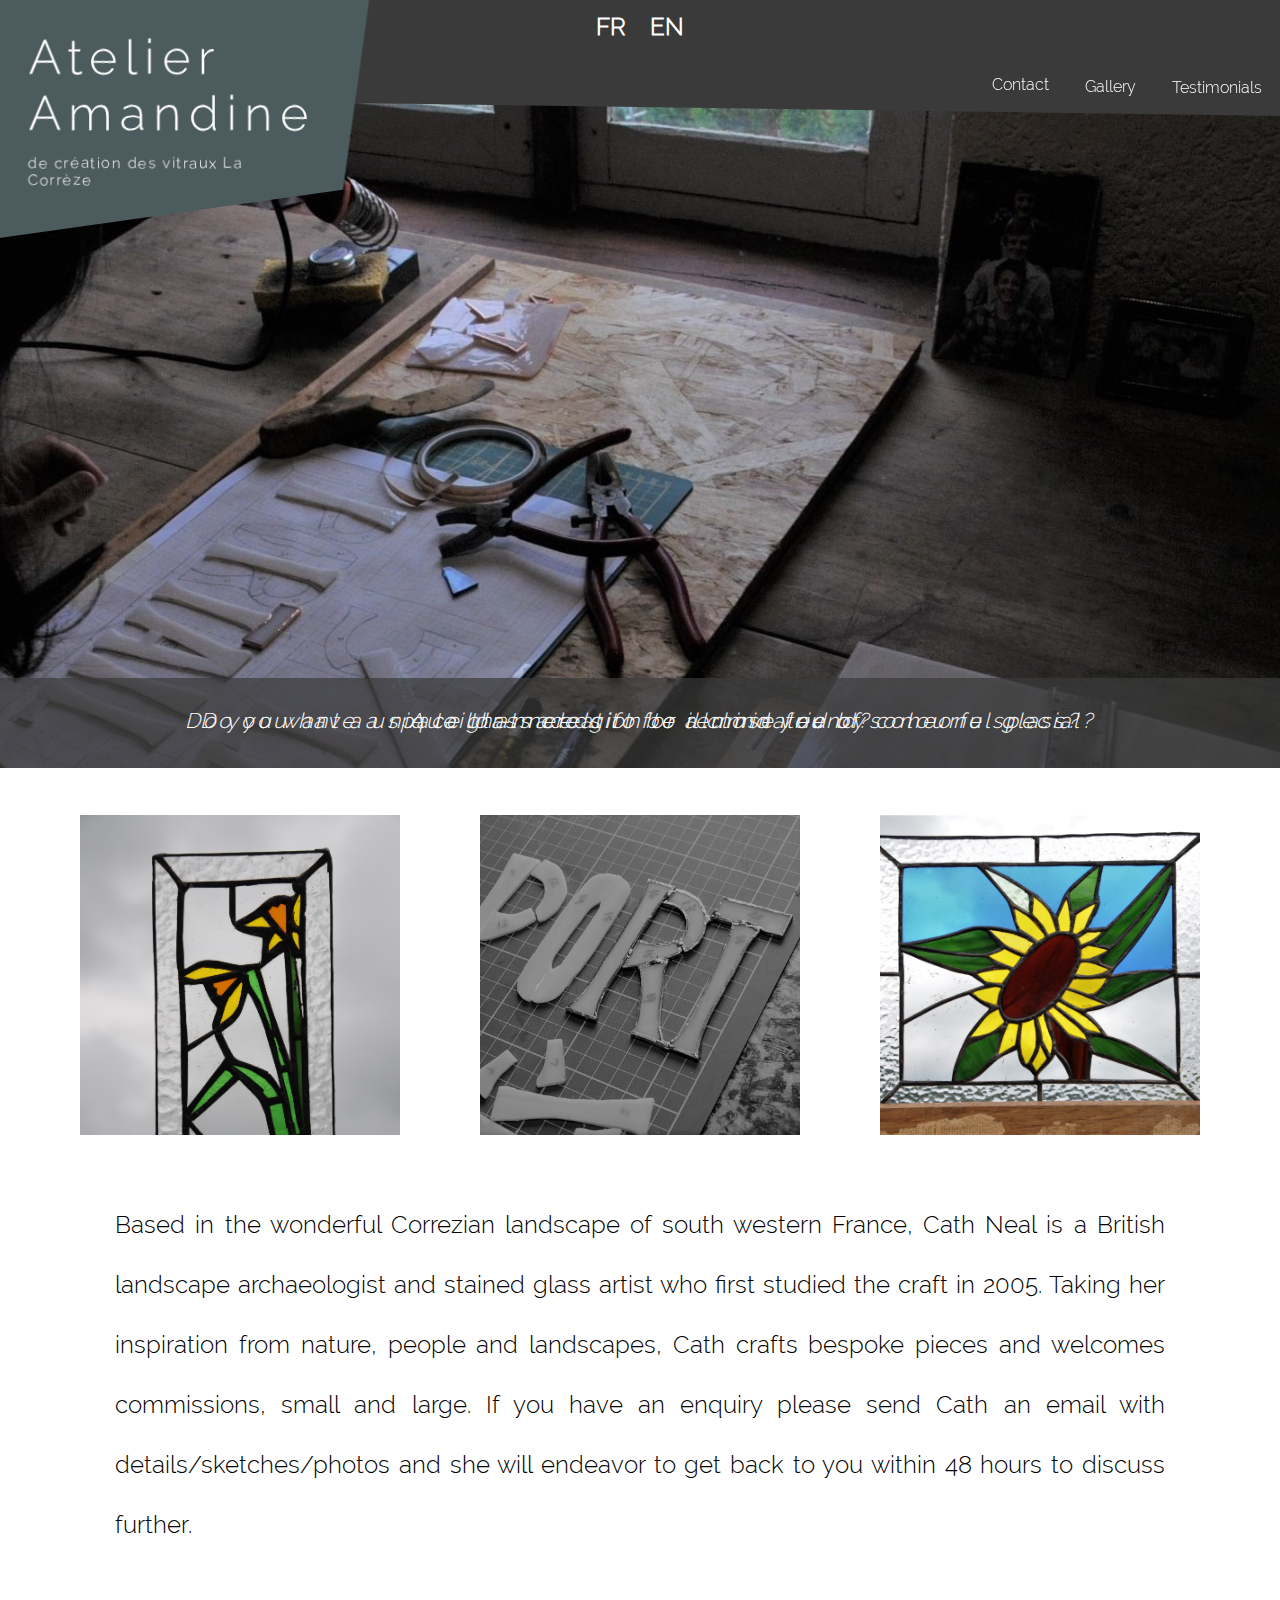
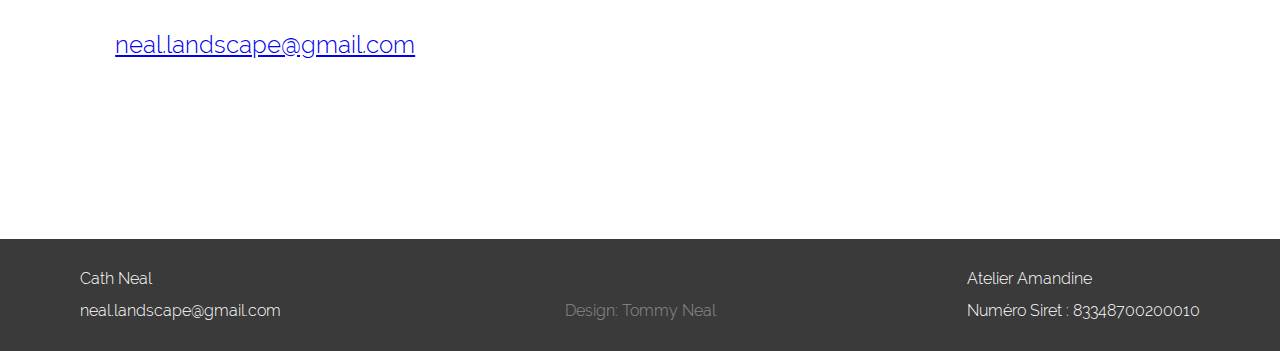
<file: index.html>
<!DOCTYPE html>
<html lang="en">
<head>
  <meta charset="UTF-8">
  <meta name="viewport" content="width=device-width, initial-scale=1.0">
  <title>Atelier Amandine</title>
  <link rel="stylesheet" type="text/css" href="styles.css">
</head>

<body>

  <!-- Language Toggle Links -->
  <div id="langTogContainer">
    <a class="langToggle" href="index-fr.html"> FR </a>
    <a class="langToggle" href="index.html"> EN </a>
  </div>

  <!-- Heading -->
  <div id="companyNameContainer" class="notranslate">
    <h1 id="companyName">Atelier <br> Amandine</h1>
    <h2 id="tagline">de cr&eacute;ation des vitraux La Corr&egrave;ze</h2>   
  </div>

  <!-- Navigation Bar -->
  <div id="navBarStartPos"></div>
  <div id="container">
    <ul>
      <li class="dropdown"> <a href="">&#9776;</a> </li>
      <li class="dropdownItems"> <a href="testimonials-en.html">Testimonials</a></li>
      <li class="dropdownItems"> <a href="gallery-en.html">Gallery</a></li>
      <li class="dropdownItems">  <a href="contact-en.html">Contact</a></li>
      <li class="dropdownItems mobLang"> <a href="index.html"> EN </a> </li>
      <li class="dropdownItems mobLang"> <a href="index-fr.html"> FR </a> </li>
    </ul>
  </div>

  <!-- Background -->
  <div id="main_background">
    <div id="quContainer">
      <p class="quText" id="q1">Do you have a space that needs to be illuminated by colourful glass?</p>
      <p class="quText" id="q2">A tailor-made gift for a close friend?</p>
      <p class="quText" id="q3">Do you want a unique glass creation to remind you of someone special?</p>
    </div>
  </div>

  <!-- Info -->
  <div id="wrapper">
    <div id="flexContainer">
      <div class="imgContainer" id ="flowers">
        <img src="images/flowers1.jpg" alt="Stained glass flowers" class="images">
      </div>
      <div class="imgContainer"  id="workBench">
        <img src="images/workbench1.jpg" alt="Work Bench" class="images">
      </div>
      <div class="imgContainer" id="sunflower">
        <img src="images/sunflower1.jpg" alt="Stained glass sunflower" class="images">
      </div>
    </div>
    <div id="textContainer">
      <p id="para"> Based in the wonderful Correzian landscape of south western France, Cath Neal is a British landscape archaeologist and stained glass artist who first studied the craft in 2005. Taking her inspiration from nature, people and landscapes, Cath crafts bespoke pieces and
      welcomes commissions, small and large. If you have an enquiry please send Cath an email with details/sketches/photos and she will 
      endeavor to get back to you within 48 hours to discuss further. <br><br>
      <a href="mailto:neal.landscape@gmail.com">neal.landscape@gmail.com</a></p>
    </div>
  </div>

  <!--- Footer -->
  <div id="footer">
    <p id="info"> Cath Neal<br>neal.landscape@gmail.com</p>
    <p id="NS"> Atelier Amandine<br>Numéro Siret :  83348700200010</p>
    <p id="design"> Design: Tommy Neal</p>
  </div>
  
  <!-- Scripts -->
  <script src="navBarApp.js"></script>

</body>
</html>
</file>
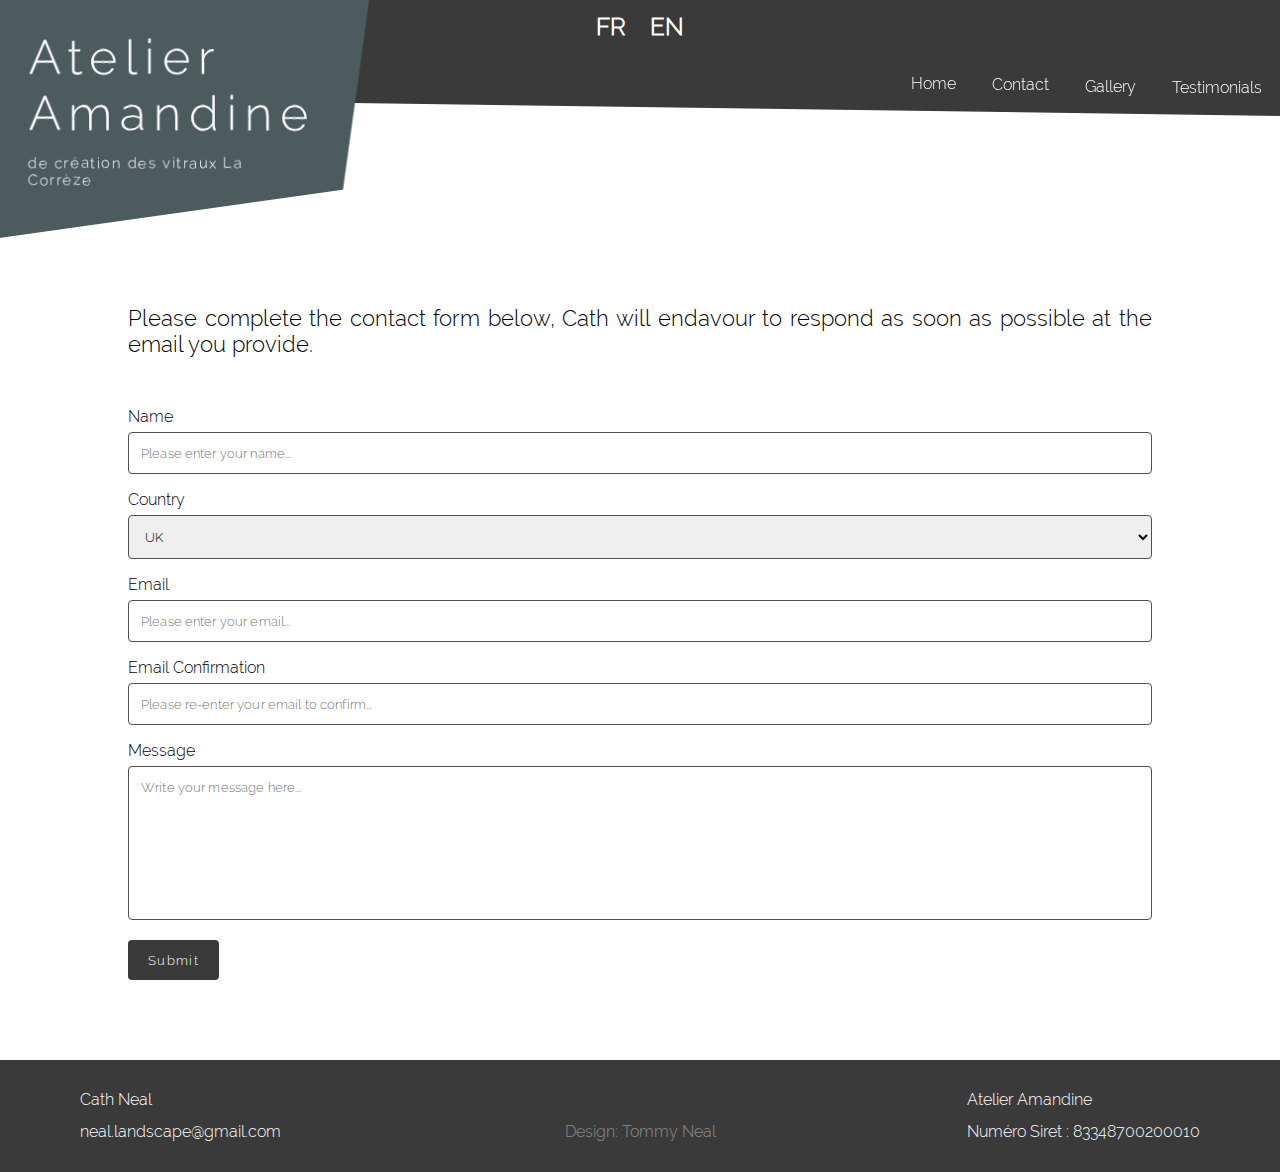
<file: contact-en.html>
<!DOCTYPE html>
<html lang="en">
<head>
  <meta charset="UTF-8">
  <meta name="viewport" content="width=device-width, initial-scale=1.0">
  <title>Atelier Amandine - Contact</title>
  <link rel="stylesheet" type="text/css" href="styles.css">
</head>
<body>

  <!-- Language Toggle Links -->
  <div id="langTogContainer">
    <a class="langToggle" href="contact-fr.html"> FR </a>
    <a class="langToggle" href="contact-en.html"> EN </a>
  </div>

  <!-- Heading -->
  <div id="companyNameContainer" class="notranslate">
    <h1 id="companyName">Atelier <br> Amandine</h1>
    <h2 id="tagline">de cr&eacute;ation des vitraux La Corr&egrave;ze</h2>   
  </div>

  <!-- Navigation Bar -->
  <div id="navBarStartPos"></div>
  <div id="container">
    <ul>
      <li class="dropdown"> <a href="">&#9776;</a> </li>
      <li class="dropdownItems"> <a href="testimonials-en.html">Testimonials</a></li>
      <li class="dropdownItems"> <a href="gallery-en.html">Gallery</a></li>
      <li class="dropdownItems">  <a href="contact-en.html">Contact</a></li>
      <li class="dropdownItems"> <a href="index.html">Home</a></li>
      <li class="dropdownItems mobLang"> <a href="contact-en.html"> EN </a> </li>
      <li class="dropdownItems mobLang"> <a href="contact-fr.html"> FR </a> </li>
    </ul>
  </div>

  <!-- Contact Form -->
  <div id="formContainer">
    <div id="contactContainer">
      <p>Please complete the contact form below, Cath will endavour to respond as soon as possible at the email you provide.</p>
    </div>
    <form>
      <label for="name">Name</label>
      <input type="text" id="name" name="fullname" placeholder="Please enter your name..." required>

      <label for="country">Country</label>
      <select id="country" name="country">
        <option value="UK">UK</option>
        <option value="France">France</option>
      </select>

      <label for="email">Email</label>
      <input type="email" id="email" name="email" placeholder="Please enter your email..." required>

      <label for="emailConfirm">Email Confirmation</label>
      <input type="email" id="emailConfirm" name="emailConf" placeholder="Please re-enter your email to confirm..." required>
      <div id="alertBox">
        <p id="alert">Emails do not match</p>
      </div>

      <label for="message">Message</label>
      <textarea name="message" rows="8" placeholder="Write your message here..." required></textarea>

      <input type="submit" value="Submit">
    </form>
  </div>

  <!--- Footer -->
  <div id="footer">
    <p id="info"> Cath Neal<br>neal.landscape@gmail.com</p>
    <p id="NS"> Atelier Amandine<br>Numéro Siret :  83348700200010</p>
    <p id="design"> Design: Tommy Neal</p>
  </div> 
  
  
  <!-- Scripts -->
  <script src="navBarApp.js"></script>
  <script src="app.js"></script>
  
</body>
</html>
</file>
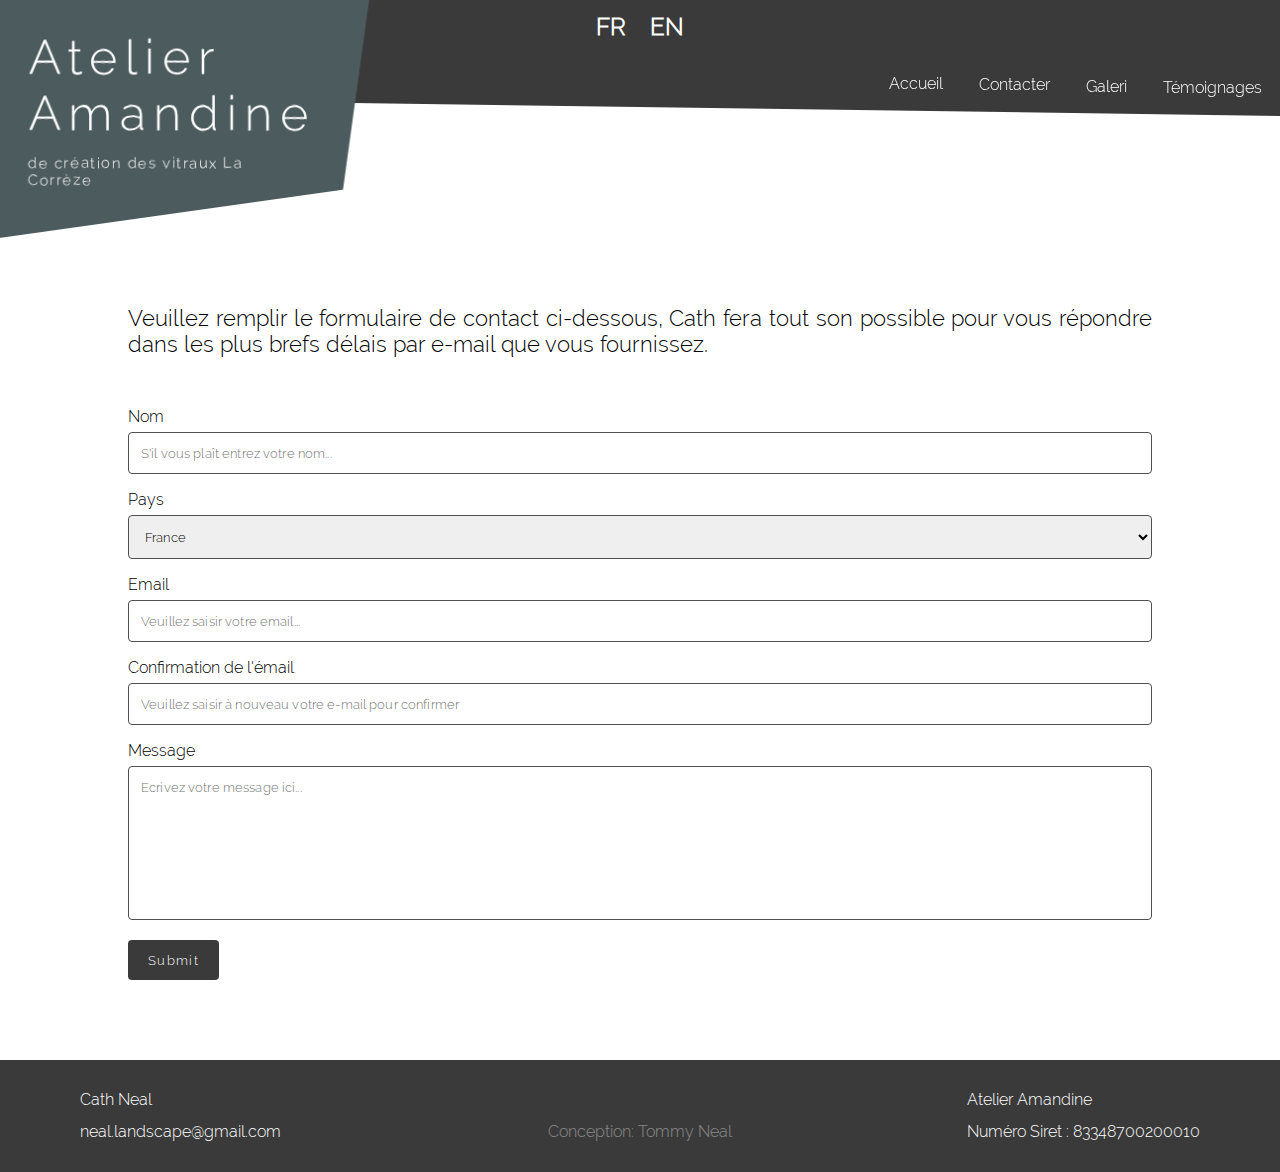
<file: contact-fr.html>
<!DOCTYPE html>
<html lang="en">
<head>
  <meta charset="UTF-8">
  <meta name="viewport" content="width=device-width, initial-scale=1.0">
  <title>Atelier Amandine - Contact</title>
  <link rel="stylesheet" type="text/css" href="styles.css">    
</head>
<body>

  <!-- Language Toggle Links -->
  <div id="langTogContainer">
    <a class="langToggle" href="contact-fr.html"> FR </a>
    <a class="langToggle" href="contact-en.html"> EN </a>
  </div>

  <!-- Heading -->
  <div id="companyNameContainer" class="notranslate">
    <h1 id="companyName">Atelier <br> Amandine</h1>
    <h2 id="tagline">de cr&eacute;ation des vitraux La Corr&egrave;ze</h2>   
  </div>

  <!-- Navigation Bar -->
  <div id="navBarStartPos"></div>
  <div id="container">
    <ul>
      <li class="dropdown"> <a href="">&#9776;</a> </li>
      <li class="dropdownItems"> <a href="testimonials-fr.html">Témoignages</a></li>
      <li class="dropdownItems"> <a href="gallery-fr.html">Galeri</a></li>
      <li class="dropdownItems">  <a href="contact-fr.html">Contacter</a></li>
      <li class="dropdownItems"> <a href="index-fr.html">Accueil</a></li>
      <li class="dropdownItems mobLang"> <a href="contact-en.html"> EN </a> </li>
      <li class="dropdownItems mobLang"> <a href="contact-fr.html"> FR </a> </li>
    </ul>
  </div>

  <!-- Contact Form -->
  <div id="formContainer">
    <div id="contactContainer">
      <p>Veuillez remplir le formulaire de contact ci-dessous, Cath fera tout son possible pour vous répondre dans les plus brefs délais par e-mail que vous fournissez.</p>
    </div>
    <form class="form">
      <label for="name">Nom</label>
      <input type="text" id="name" name="fullname" placeholder="S'il vous plaît entrez votre nom..." required>

      <label for="country">Pays</label>
      <select id="country" name="country">
        <option value="France">France</option>
        <option value="Royaume-Uni">Royaume-Uni</option>
      </select>

      <label for="email">Email</label>
      <input type="email" id="email" name="email" placeholder="Veuillez saisir votre email..." required>

      <label for="emailConfirm">Confirmation de l'émail</label>
      <input type="email" id="emailConfirm" name="emailConf" placeholder="Veuillez saisir à nouveau votre e-mail pour confirmer" required>
      <div id="alertBox">
        <p id="alert">Les e-mails ne correspondent pas</p>
      </div>

      <label for="message">Message</label>
      <textarea name="message" rows="8" placeholder="Ecrivez votre message ici..." required></textarea>

      <input type="submit" value="Submit">
    </form>
  </div>

  <!--- Footer -->
  <div id="footer">
    <p id="info"> Cath Neal<br>neal.landscape@gmail.com</p>
    <p id="NS"> Atelier Amandine<br>Numéro Siret :  83348700200010</p>
    <p id="design"> Conception: Tommy Neal</p>
  </div> 

  <!-- Scripts -->
  <script src="navBarApp.js></script>
  <script src="app.js"></script>
  
</body>
</html>
</file>
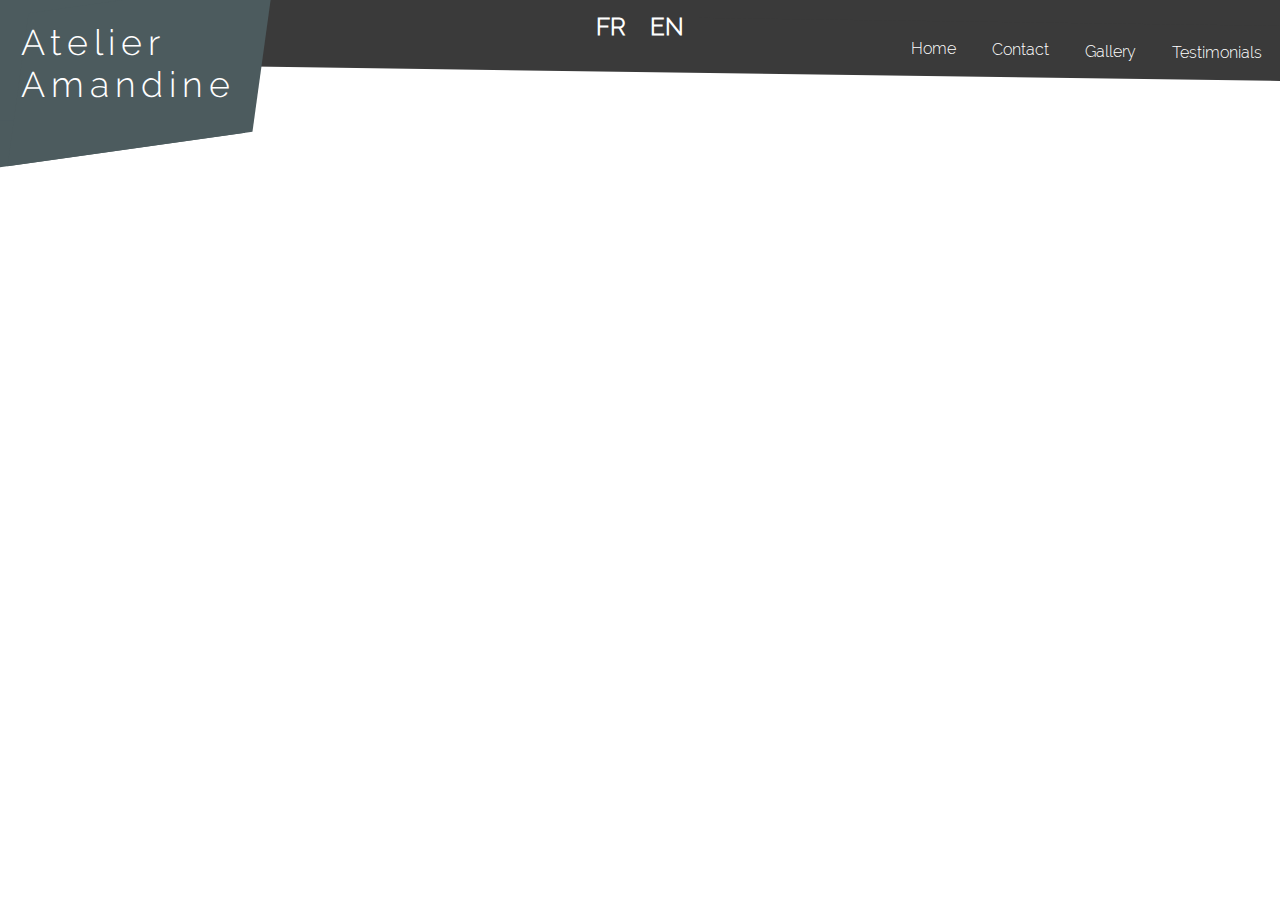
<file: gallery-en.html>
<!DOCTYPE html>
<html lang="en">
<head>
  <meta charset="UTF-8">
  <meta name="viewport" content="width=device-width, initial-scale=1.0">
  <title>Atelier Amandine - Gallery</title>
  <link rel="stylesheet" type="text/css" href="styles.css">
</head>
<body>

  <!-- Language Toggle Links -->
  <div id="langTogContainer">
    <a class="langToggle" href="gallery-fr.html"> FR </a>
    <a class="langToggle" href="gallery-en.html"> EN </a>
  </div>

  <!-- Heading -->
  <div id="companyNameContainer" class="notranslate">
    <h1 id="companyName">Atelier <br> Amandine</h1>
    <h2 id="tagline">de cr&eacute;ation des vitraux La Corr&egrave;ze</h2>   
  </div>

  <!-- Navigation Bar -->
  <div id="navBarStartPos"></div>
  <div id="container">
    <ul>
      <li class="dropdown"> <a href="">&#9776;</a> </li>
      <li class="dropdownItems"> <a href="testimonials-en.html">Testimonials</a></li>
      <li class="dropdownItems"> <a href="gallery-en.html">Gallery</a></li>
      <li class="dropdownItems">  <a href="contact-en.html">Contact</a></li>
      <li class="dropdownItems"> <a href="index.html">Home</a></li>
      <li class="dropdownItems mobLang"> <a href="gallery-en.html"> EN </a> </li>
      <li class="dropdownItems mobLang"> <a href="gallery-fr.html"> FR </a> </li>
    </ul>
  </div>
  
  <!-- Gallery -->
  <div id="galleryContainer">
    <!-- Full-width images with number and caption text -->
    <div class="slides fade">
      <div class="contentContainer">
        <img src="images/flowers1.jpg" class="galleryImg">
        <div class="text">
          <div class="prompt"> Hover here for more info </div>
          <p class="caption"> This is a caption. This is a caption. A caption this is. This is a caption. This is a caption.</p>
        </div>
      </div>
    </div>
  
    <div class="slides fade">
      <div class="contentContainer">
        <img src="images/sunflower1.jpg" class="galleryImg">
        <div class="text"> 
          <div class="prompt"> Hover here for more info </div>
          <p class="caption"> This is a caption. This is a caption. A caption this is. This is a caption. This is a caption.</p>
        </div>
      </div>
    </div>
  
    <div class="slides fade">
      <div class="contentContainer">
        <img src="images/workbench1.jpg" class="galleryImg">
        <div class="text">
          <div class="prompt"> Hover here for more info </div>
          <p class="caption"> This is a caption. This is a caption. A caption this is. This is a caption. This is a caption.</p>
        </div>
      </div>
    </div>
  
    <!-- Next and previous buttons -->
    <a id="prev">&#10094;</a>
    <a id="next">&#10095;</a>
  </div>

  <!--- Footer -->
  <div id="footer">
    <p id="info"> Cath Neal<br>neal.landscape@gmail.com</p>
    <p id="NS"> Atelier Amandine<br>Numéro Siret :  83348700200010</p>
    <p id="design"> Design: Tommy Neal</p>
  </div> 

  <!-- Scripts -->
  <script src="navBarApp.js"></script>
  <script src="app2.js"></script>
  
</body>
</html>
</file>
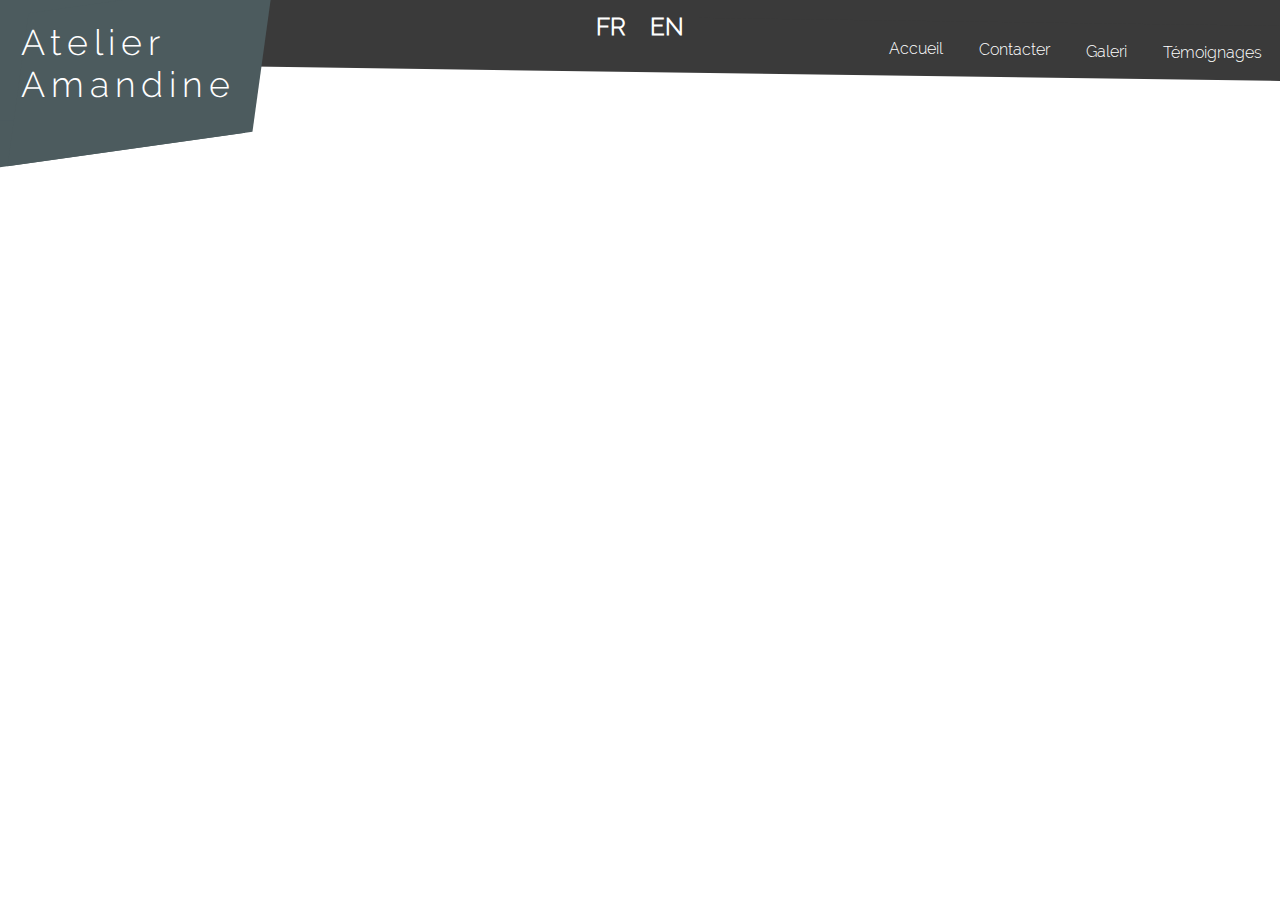
<file: gallery-fr.html>
<!DOCTYPE html>
<html lang="en">
<head>
  <meta charset="UTF-8">
  <meta name="viewport" content="width=device-width, initial-scale=1.0">
  <title>Atelier Amandine - Gallery</title>
  <link rel="stylesheet" type="text/css" href="styles.css">
</head>
<body>

  <!-- Language Toggle Links -->
  <div id="langTogContainer">
    <a class="langToggle" href="gallery-fr.html"> FR </a>
    <a class="langToggle" href="gallery-en.html"> EN </a>
  </div>

  <!-- Heading -->
  <div id="companyNameContainer" class="notranslate">
    <h1 id="companyName">Atelier <br> Amandine</h1>
    <h2 id="tagline">de cr&eacute;ation des vitraux La Corr&egrave;ze</h2>   
  </div>

  <!-- Navigation Bar -->
  <div id="navBarStartPos"></div>
  <div id="container">
    <ul>
      <li class="dropdown"> <a href="">&#9776;</a> </li>
      <li class="dropdownItems"> <a href="testimonials-fr.html">Témoignages</a></li>
      <li class="dropdownItems"> <a href="gallery-fr.html">Galeri</a></li>
      <li class="dropdownItems">  <a href="contact-fr.html">Contacter</a></li>
      <li class="dropdownItems"> <a href="index-fr.html">Accueil</a></li>
      <li class="dropdownItems mobLang"> <a href="gallery-en.html"> EN </a> </li>
      <li class="dropdownItems mobLang"> <a href="gallery-fr.html"> FR </a> </li>
    </ul>
  </div>

  <!-- Gallery -->
  <div id="galleryContainer">
    <!-- Full-width images with number and caption text -->
    <div class="slides fade">
      <div class="contentContainer">
        <img src="images/flowers1.jpg" class="galleryImg">
        <div class="text">
          <div class="prompt"> Hover here for more info </div>
          <p class="caption"> This is a caption. This is a caption. A caption this is. This is a caption. This is a caption.</p>
        </div>
      </div>
    </div>
  
    <div class="slides fade">
      <div class="contentContainer">
        <img src="images/sunflower1.jpg" class="galleryImg">
        <div class="text"> 
          <div class="prompt"> Hover here for more info </div>
          <p class="caption"> This is a caption. This is a caption. A caption this is. This is a caption. This is a caption.</p>
        </div>
      </div>
    </div>
  
    <div class="slides fade">
      <div class="contentContainer">
        <img src="images/workbench1.jpg" class="galleryImg">
        <div class="text">
          <div class="prompt"> Hover here for more info </div>
          <p class="caption"> This is a caption. This is a caption. A caption this is. This is a caption. This is a caption.</p>
        </div>
      </div>
    </div>
  
    <!-- Next and previous buttons -->
    <a id="prev">&#10094;</a>
    <a id="next">&#10095;</a>
  </div>

  <!--- Footer -->
  <div id="footer">
    <p id="info"> Cath Neal<br>neal.landscape@gmail.com</p>
    <p id="NS"> Atelier Amandine<br>Numéro Siret :  83348700200010</p>
    <p id="design"> Conception: Tommy Neal</p>
  </div> 
  
  <!-- Scripts -->
  <script src="navBarApp.js"></script>
  <script src="app2.js"></script>
  
</body>
</html>
</file>
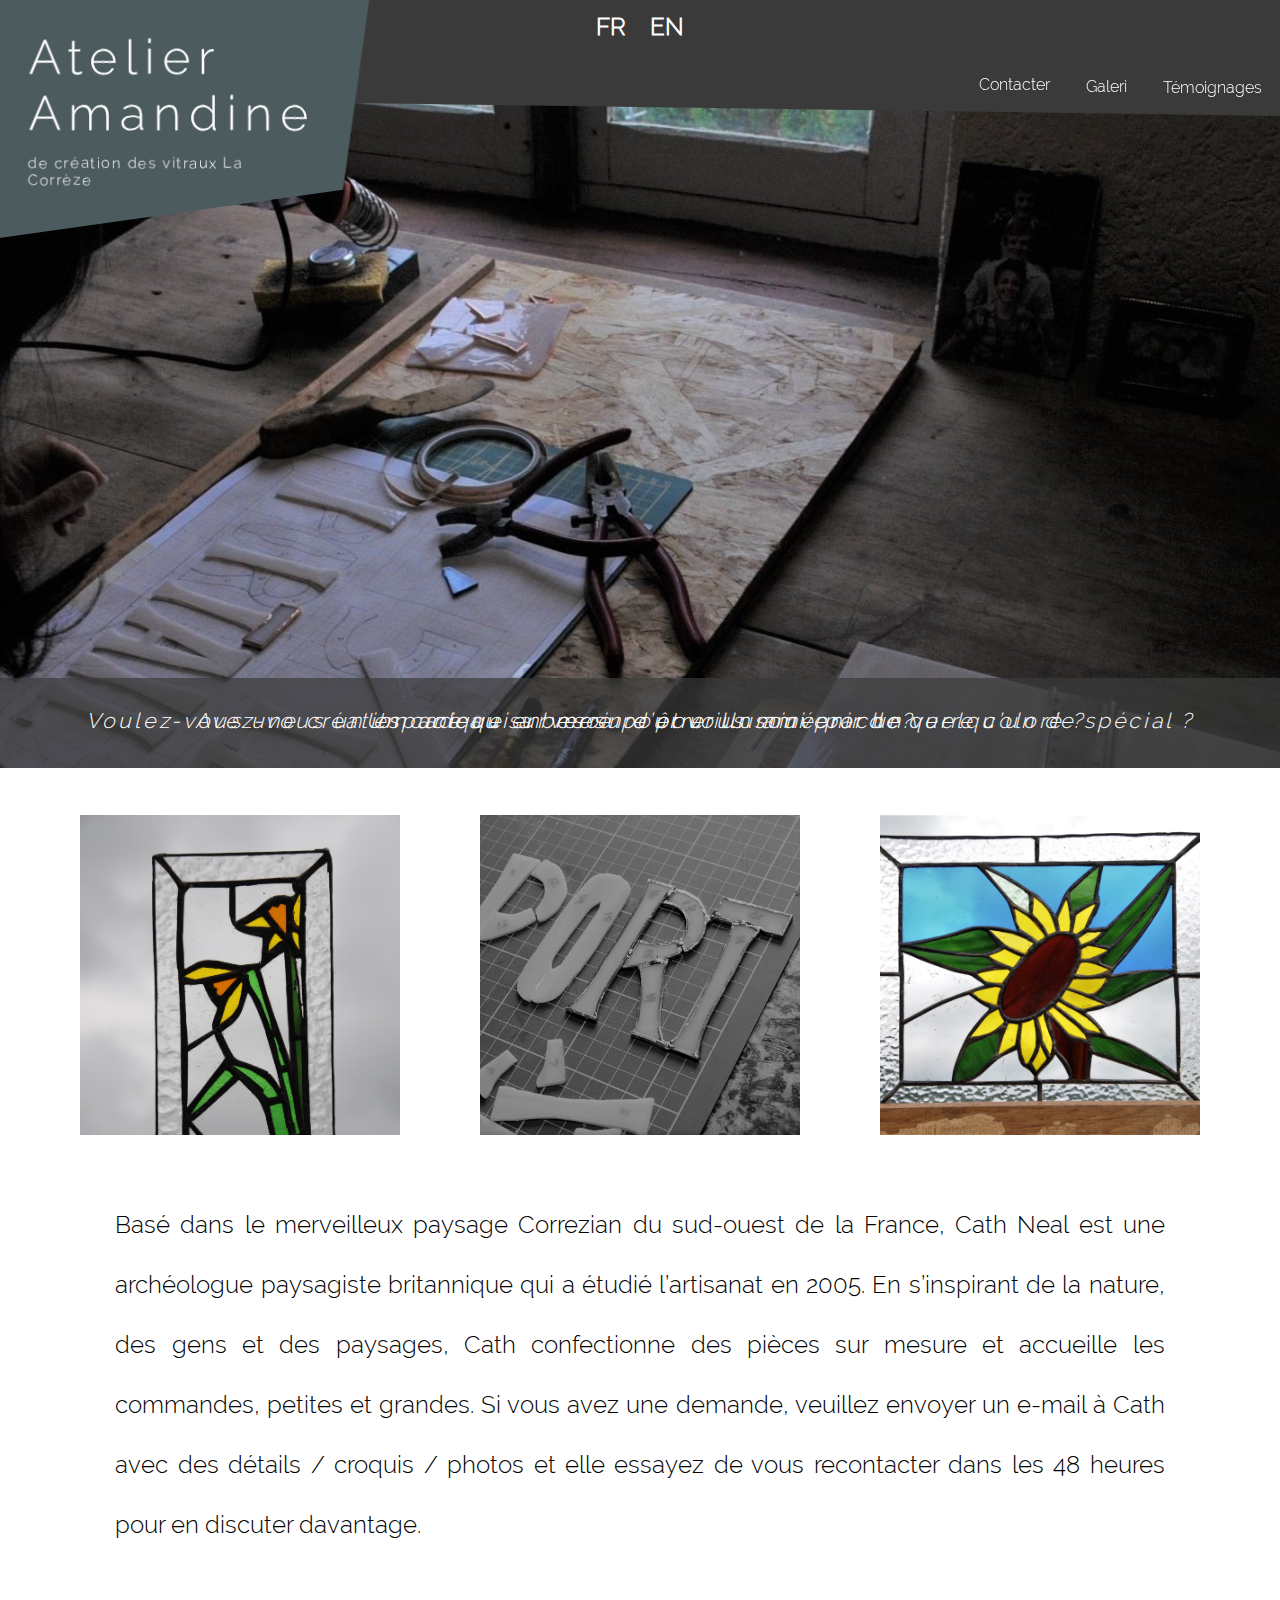
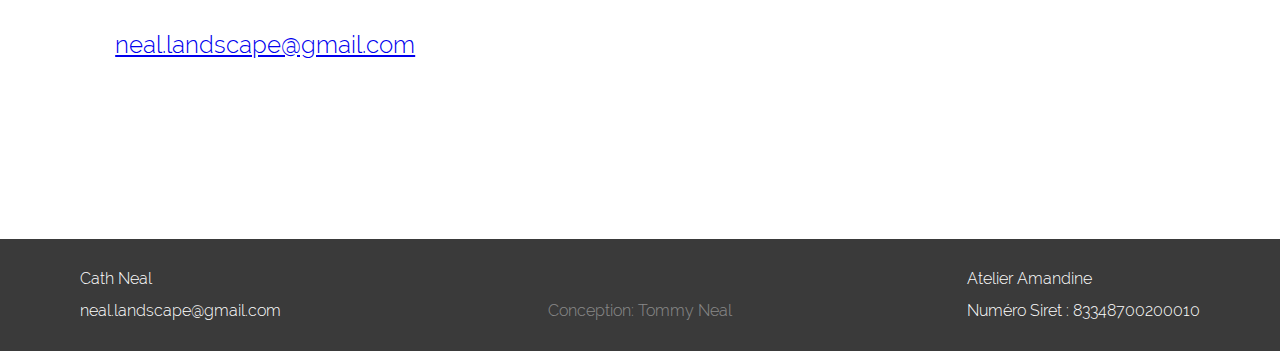
<file: index-fr.html>
<!DOCTYPE html>
<html>
<head>
  <meta charset="UTF-8">
  <meta name="viewport" content="width=device-width, initial-scale=1.0">
  <title>Atelier Amandine</title>
  <link rel="stylesheet" type="text/css" href="styles.css">
</head>

<body>

  <!-- Language Toggle Links -->
  <div id="langTogContainer">
    <a class="langToggle" href="index-fr.html"> FR </a>
    <a class="langToggle" href="index.html"> EN </a>
  </div>

  <!-- Heading -->
  <div id="companyNameContainer" class="notranslate">
    <h1 id="companyName">Atelier <br> Amandine</h1>
    <h2 id="tagline">de cr&eacute;ation des vitraux La Corr&egrave;ze</h2>
  </div>

  <!-- Navigation Bar -->
  <div id="navBarStartPos"></div>
  <div id="container">
    <ul>
      <li class="dropdown"> <a href="">&#9776;</a> </li>
      <li class="dropdownItems"> <a href="testimonials-fr.html">Témoignages</a></li>
      <li class="dropdownItems"> <a href="gallery-fr.html">Galeri</a></li>
      <li class="dropdownItems">  <a href="contact-fr.html">Contacter</a></li>
      <li class="dropdownItems mobLang"> <a href="index.html"> EN </a> </li>
      <li class="dropdownItems mobLang"> <a href="index-fr.html"> FR </a> </li>
    </ul>
  </div>

  <!-- Background -->
  <div id="main_background">
    <div id="quContainer">
      <p class="quText" id="q1">Avez-vous un espace qui a besoin d’être illuminé par un verre coloré ?</p>
      <p class="quText" id="q2">Un cadeau sur mesure pour un ami proche?</p>
      <p class="quText" id="q3">Voulez-vous une création unique en verre pour vous souvenir de quelqu’un de spécial ?</p>
    </div>
  </div>

  <!-- Info -->
  <div id="wrapper">
    <div id="flexContainer">
      <div class="imgContainer" id="flowers">
        <img src="images/flowers1.jpg" alt="Stained glass flowers" class="images">
      </div>
      <div class="imgContainer" id="workBench">
        <img src="images/workbench1.jpg" alt="Work Bench" class="images">
      </div>
      <div class="imgContainer" id="sunflower">
        <img src="images/sunflower1.jpg" alt="Stained glass sunflower" class="images">
      </div>
    </div>
    <div id="textContainer">
      <p id="para"> Basé dans le merveilleux paysage Correzian du sud-ouest de la France, Cath Neal est
      une archéologue paysagiste britannique qui a étudié l’artisanat en 2005.
      En s’inspirant de la nature, des gens et des paysages, Cath confectionne des pièces sur 
      mesure et accueille les commandes, petites et grandes. Si vous avez une demande, veuillez envoyer un 
      e-mail à Cath avec des détails / croquis / photos et elle essayez de vous recontacter dans les 48 heures 
      pour en discuter davantage.<br><br>
      <a href="mailto:sneal.landscape@gmail.com">neal.landscape@gmail.com</a></p>
    </div>
  </div>
  
  <!--- Footer -->
  <div id="footer">
    <p id="info"> Cath Neal<br>neal.landscape@gmail.com</p>
    <p id="NS"> Atelier Amandine<br>Numéro Siret :  83348700200010</p>
    <p id="design"> Conception: Tommy Neal</p>
  </div> 
  
  <!-- Scripts -->
  <script src="navBarApp.js"></script>

</body>
</html>
</file>
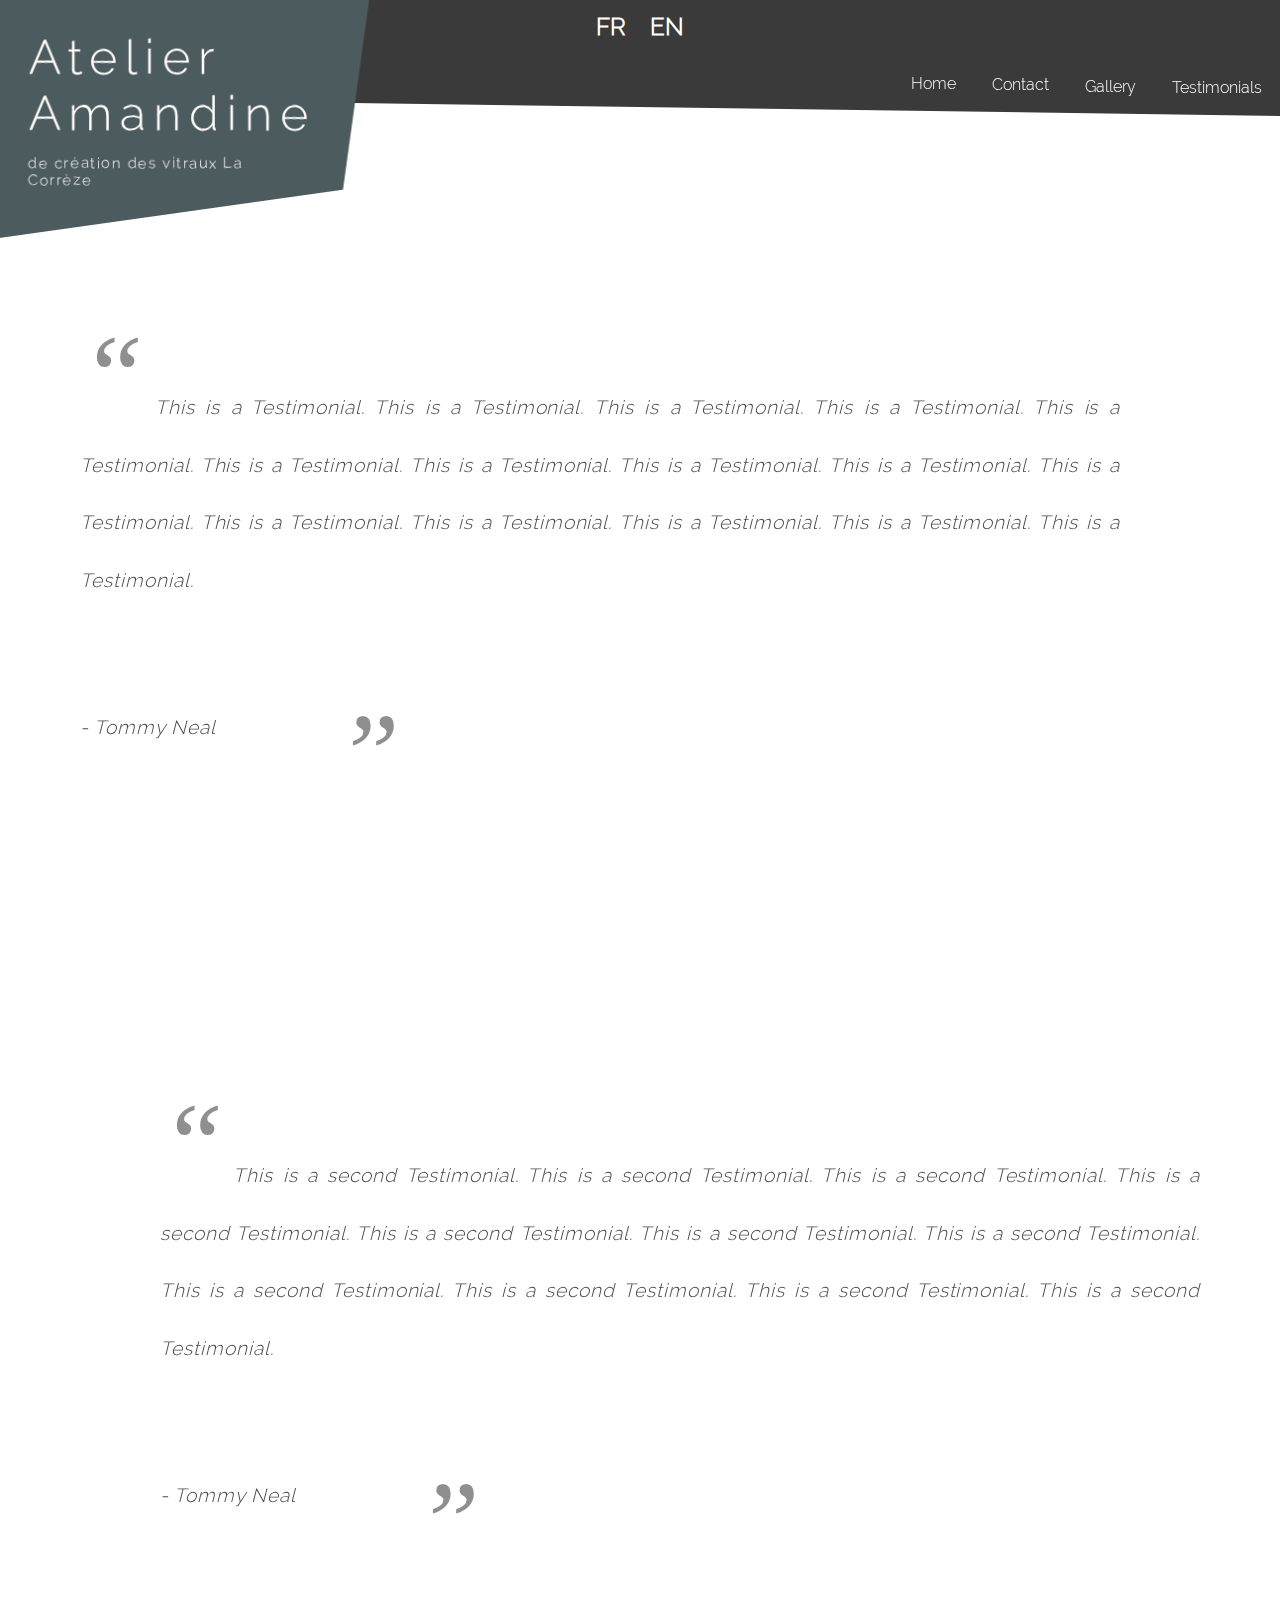
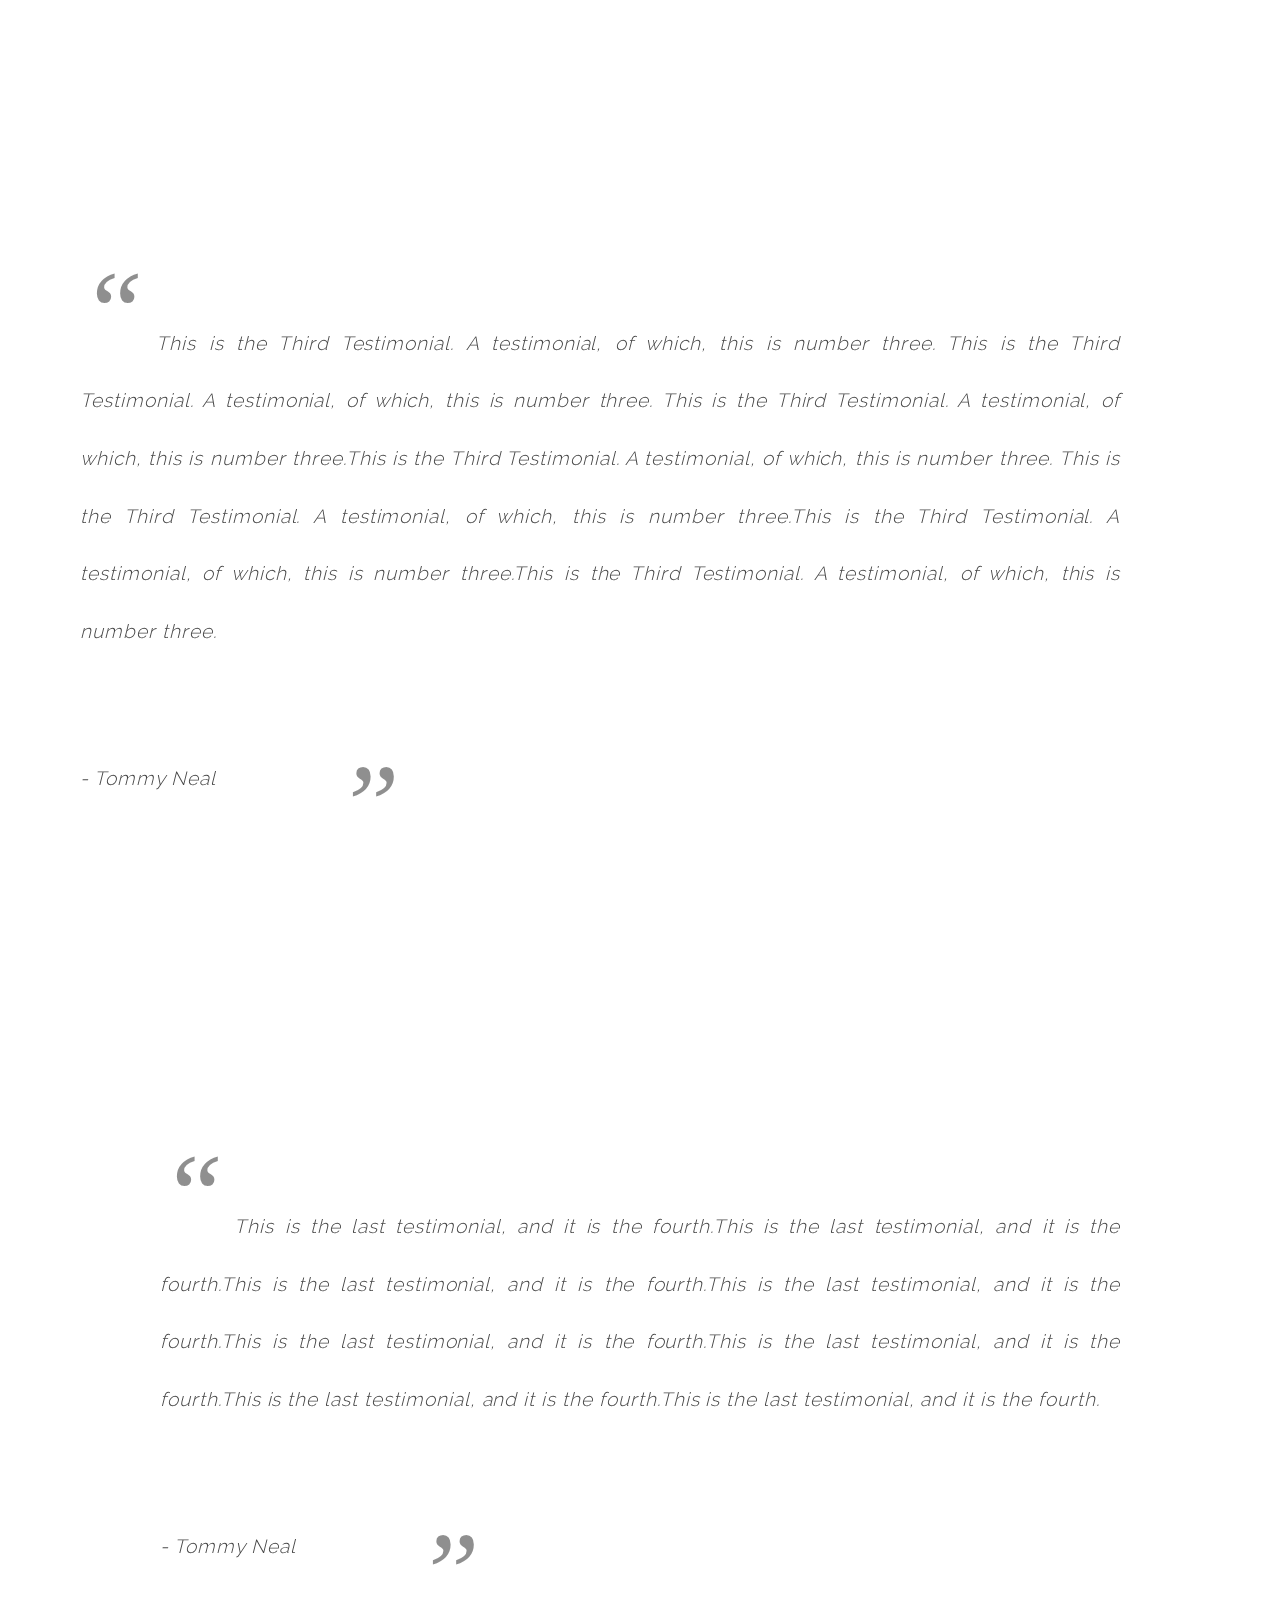
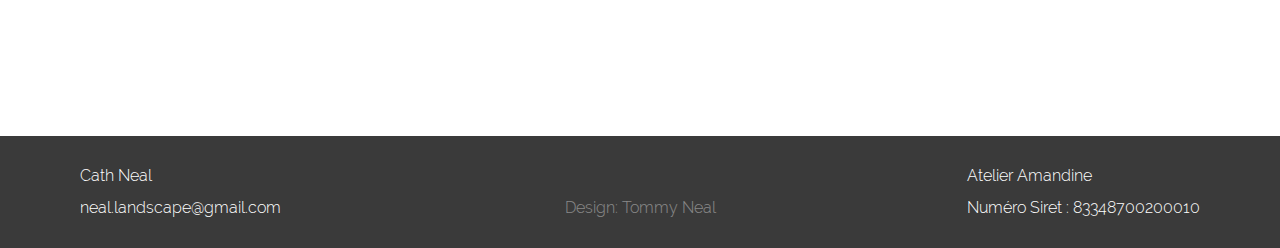
<file: testimonials-en.html>
<!DOCTYPE html>
<html lang="en">
<head>
  <meta charset="UTF-8">
  <meta name="viewport" content="width=device-width, initial-scale=1.0">
  <title>Atelier Amandine - Testimonials</title>
  <link rel="stylesheet" type="text/css" href="styles.css">
</head>
<body>

  <!-- Language Toggle Links -->
  <div id="langTogContainer">
    <a class="langToggle" href="testimonials-fr.html"> FR </a>
    <a class="langToggle" href="testimonials-en.html"> EN </a>
  </div>

  <!-- Heading -->
  <div id="companyNameContainer" class="notranslate">
    <h1 id="companyName">Atelier <br> Amandine</h1>
    <h2 id="tagline">de cr&eacute;ation des vitraux La Corr&egrave;ze</h2>   
  </div>

  <!-- Navigation Bar -->
  <div id="navBarStartPos"></div>
  <div id="container">
    <ul>
      <li class="dropdown"> <a href="">&#9776;</a> </li>
      <li class="dropdownItems"> <a href="testimonials-en.html">Testimonials</a></li>
      <li class="dropdownItems"> <a href="gallery-en.html">Gallery</a></li>
      <li class="dropdownItems">  <a href="contact-en.html">Contact</a></li>
      <li class="dropdownItems"> <a href="index.html">Home</a></li>
      <li class="dropdownItems mobLang"> <a href="testimonials-en.html"> EN </a> </li>
      <li class="dropdownItems mobLang"> <a href="testimonials-fr.html"> FR </a> </li>
    </ul>
  </div>

  <!-- Testimonials -->
  <div id="testsContainer">
    <div class="testEven">
      <p class="testText"> <span class="quoteMarkStart">&#8220</span> This is a Testimonial. This is a Testimonial. This is a Testimonial. This is a Testimonial. This is a Testimonial.
      This is a Testimonial. This is a Testimonial. This is a Testimonial. This is a Testimonial. This is a Testimonial. 
      This is a Testimonial. This is a Testimonial. This is a Testimonial. This is a Testimonial. This is a Testimonial. 
      <br><br> - Tommy Neal  <span class="quoteMarkEnd">&#8221</span>
      </p>
    </div>
    <div class="testOdd">
      <p class="testText"> <span class="quoteMarkStart">&#8220</span> This is a second Testimonial. This is a second Testimonial. This is a second Testimonial. This is a second Testimonial. 
      This is a second Testimonial. This is a second Testimonial. This is a second Testimonial. This is a second Testimonial. 
      This is a second Testimonial. This is a second Testimonial. This is a second Testimonial.
      <br><br> - Tommy Neal <span class="quoteMarkEnd">&#8221</span>
      </p>
    </div>
    <div class="testEven">
      <p class="testText"> <span class="quoteMarkStart">&#8220</span> This is the Third Testimonial. A testimonial, of which, this is number three. This is the Third Testimonial. A testimonial, of which, this is number three.
        This is the Third Testimonial. A testimonial, of which, this is number three.This is the Third Testimonial. A testimonial, of which, this is number three.
        This is the Third Testimonial. A testimonial, of which, this is number three.This is the Third Testimonial. A testimonial, of which, this is number three.This is the Third Testimonial. A testimonial, of which, this is number three. 
      <br><br> - Tommy Neal <span class="quoteMarkEnd">&#8221</span>
      </p>
    </div>
    <div id="testLast">
      <p class="testText"> <span class="quoteMarkStart">&#8220</span> This is the last testimonial, and it is the fourth.This is the last testimonial, and it is the fourth.This is the last testimonial, and it is the fourth.This is the last testimonial, and it is the fourth.This is the last testimonial, and it is the fourth.This is the last testimonial, and it is the fourth.This is the last testimonial, and it is the fourth.This is the last testimonial, and it is the fourth. 
      <br><br> - Tommy Neal <span class="quoteMarkEnd">&#8221</span>
      </p>
    </div>
  </div>

  <!--- Footer -->
  <div id="footer">
    <p id="info"> Cath Neal<br>neal.landscape@gmail.com</p>
    <p id="NS"> Atelier Amandine<br>Numéro Siret :  83348700200010</p>
    <p id="design"> Design: Tommy Neal</p>
  </div> 
  
  <!-- Scripts -->
  <script src="navBarApp.js"></script>
  <script src="app3.js"></script>
  
  
</body>
</html>
</file>
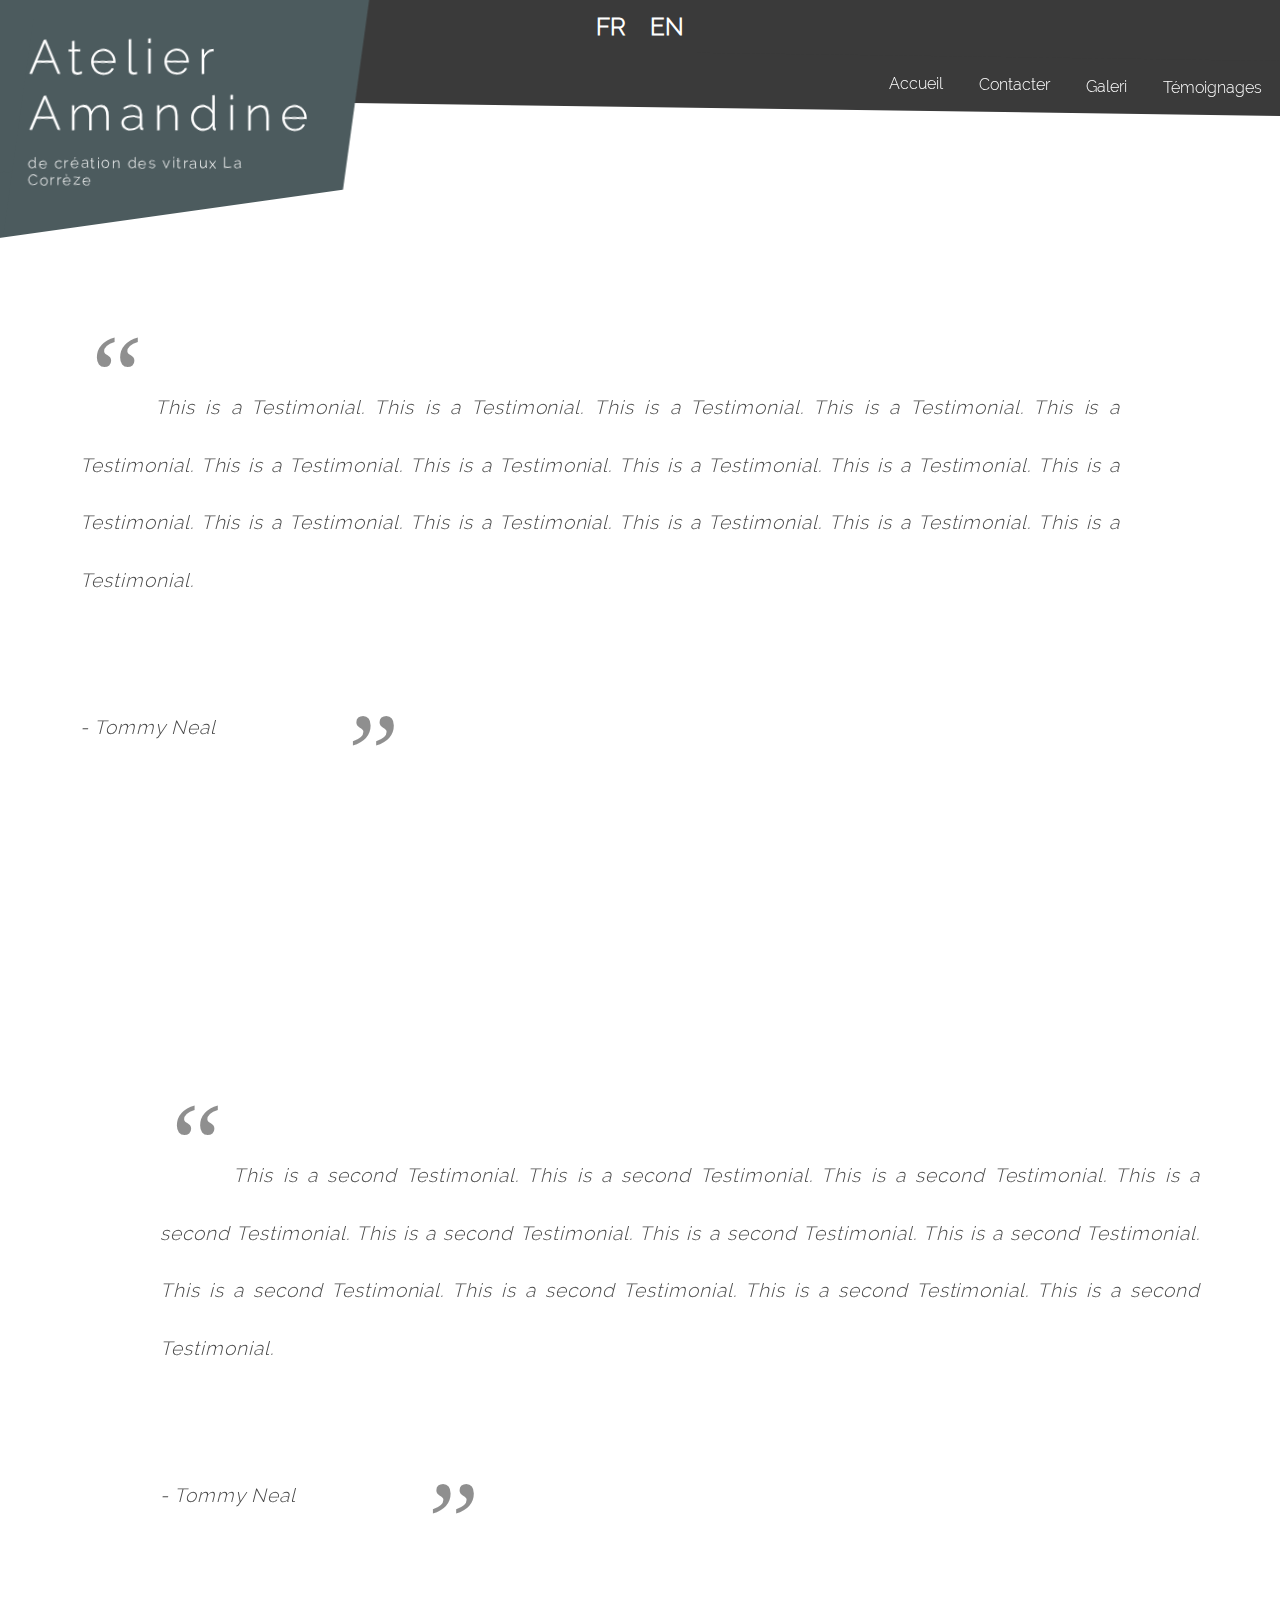
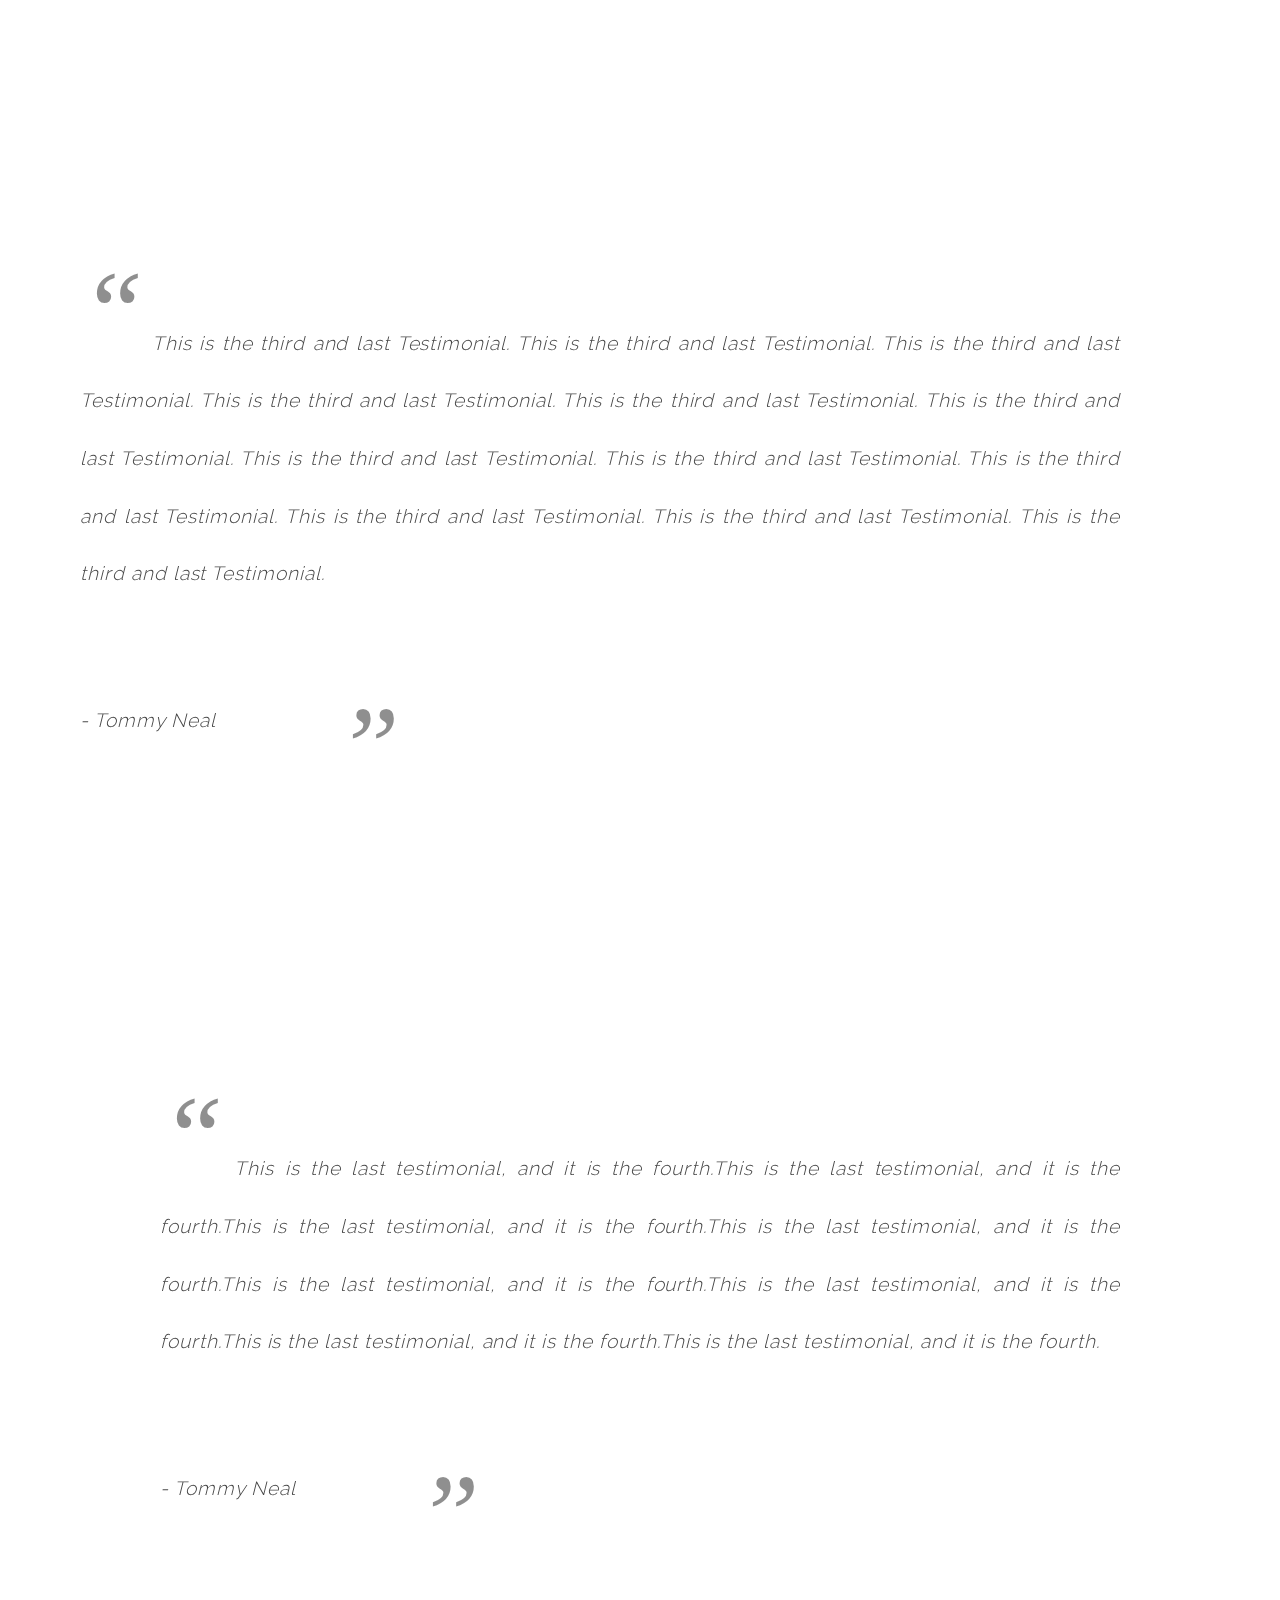
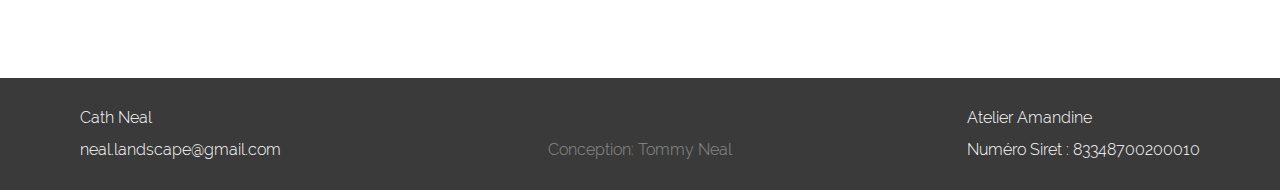
<file: testimonials-fr.html>
<!DOCTYPE html>
<html lang="en">
<head>
  <meta charset="UTF-8">
  <meta name="viewport" content="width=device-width, initial-scale=1.0">
  <title>Atelier Amandine - Testimonials</title>
  <link rel="stylesheet" type="text/css" href="styles.css">
</head>
<body>

  <!-- Language Toggle Links -->
  <div id="langTogContainer">
    <a class="langToggle" href="testimonials-fr.html"> FR </a>
    <a class="langToggle" href="testimonials-en.html"> EN </a>
  </div>

  <!-- Heading -->
  <div id="companyNameContainer" class="notranslate">
    <h1 id="companyName">Atelier <br> Amandine</h1>
    <h2 id="tagline">de cr&eacute;ation des vitraux La Corr&egrave;ze</h2>   
  </div>

  <!-- Navigation Bar -->
  <div id="navBarStartPos"></div>
  <div id="container">
    <ul>
      <li class="dropdown"> <a href="">&#9776;</a> </li>
      <li class="dropdownItems"> <a href="testimonials-fr.html">Témoignages</a></li>
      <li class="dropdownItems"> <a href="gallery-fr.html">Galeri</a></li>
      <li class="dropdownItems">  <a href="contact-fr.html">Contacter</a></li>
      <li class="dropdownItems"> <a href="index-fr.html">Accueil</a></li>
      <li class="dropdownItems mobLang"> <a href="testimonials-en.html"> EN </a> </li>
      <li class="dropdownItems mobLang"> <a href="testimonials-fr.html"> FR </a> </li>
    </ul>
  </div>

  <!-- Testimonials -->
  <div id="testsContainer">
    <div class="testEven">
      <p class="testText"> <span class="quoteMarkStart">&#8220</span> This is a Testimonial. This is a Testimonial. This is a Testimonial. This is a Testimonial. This is a Testimonial.
      This is a Testimonial. This is a Testimonial. This is a Testimonial. This is a Testimonial. This is a Testimonial. 
      This is a Testimonial. This is a Testimonial. This is a Testimonial. This is a Testimonial. This is a Testimonial. 
      <br><br> - Tommy Neal  <span class="quoteMarkEnd">&#8221</span>
      </p>
    </div>
    <div class="testOdd">
      <p class="testText"> <span class="quoteMarkStart">&#8220</span> This is a second Testimonial. This is a second Testimonial. This is a second Testimonial. This is a second Testimonial. 
      This is a second Testimonial. This is a second Testimonial. This is a second Testimonial. This is a second Testimonial. 
      This is a second Testimonial. This is a second Testimonial. This is a second Testimonial.
      <br><br> - Tommy Neal <span class="quoteMarkEnd">&#8221</span>
      </p>
    </div>
    <div class="testEven">
      <p class="testText"> <span class="quoteMarkStart">&#8220</span>  This is the third and last Testimonial. This is the third and last Testimonial. This is the third and last Testimonial. 
      This is the third and last Testimonial. This is the third and last Testimonial. This is the third and last Testimonial. 
      This is the third and last Testimonial. This is the third and last Testimonial. This is the third and last Testimonial. This is the third and last Testimonial. This is the third and last Testimonial. This is the third and last Testimonial. 
      <br><br> - Tommy Neal <span class="quoteMarkEnd">&#8221</span>
      </p>
    </div>
    <div id="testLast">
      <p class="testText"> <span class="quoteMarkStart">&#8220</span> This is the last testimonial, and it is the fourth.This is the last testimonial, and it is the fourth.This is the last testimonial, and it is the fourth.This is the last testimonial, and it is the fourth.This is the last testimonial, and it is the fourth.This is the last testimonial, and it is the fourth.This is the last testimonial, and it is the fourth.This is the last testimonial, and it is the fourth. 
      <br><br> - Tommy Neal <span class="quoteMarkEnd">&#8221</span>
      </p>
    </div>
  </div>

  <!--- Footer -->
  <div id="footer">
    <p id="info"> Cath Neal<br>neal.landscape@gmail.com</p>
    <p id="NS"> Atelier Amandine<br>Numéro Siret :  83348700200010</p>
    <p id="design"> Conception: Tommy Neal</p>
  </div> 
  
  <!-- Scripts -->
  <script src="navBarApp.js"></script>
  <script src="app3.js"></script>
  
  
</body>
</html>
</file>
<file: styles.css>
/* 
  ***************************************************************
  ***   Meta Styles for whole document at all sizes           ***
  ***               Font/html/body styles                     ***
  ***                                                         ***
  ***************************************************************
*/
@font-face {
  font-family: Raleway;
  src: url(fonts/Raleway-Light.ttf);
}
html{
  font-size: 10px;
}
body{
  margin: 0;
  padding:0;
  font-family: Raleway, Verdana, Geneva, Tahoma, sans-serif; 
}

/* 
  ***************************************************************
  ***                 Mobile styles first                     ***
  ***   All these styles visible on screen widths below       ***
  ***                        595px                            ***
  ***************************************************************
*/


/*********************************************
***   Mobile Heading and Tagline styles    ***
*********************************************/

#langTogContainer{
  display: none; /* Hide Desktop Language Toggle Links*/
}
#companyNameContainer {
  width: 14.2rem; 
  height: 8.9rem;
  margin: 0;
  padding: 0;
  position: absolute;
  top: 0;
  left: 0;
  background-color: rgb(76, 91, 94);
  transform: skewY(-5deg); /*Skew container to give slanted style on bottom*/
  z-index: 200;
}
#companyNameContainer::before {
  width: 100%;
  height: 100%;
  content: "";
  position: absolute;
  top: 0;
  left: 1.125rem;
  background: rgb(76, 91, 94);
  transform: skewX(-5deg); /*Add the same container before and skew in the x direction to give slanted style on right side*/
}
#companyNameContainer::after{ /*Add the same container after and reverse skew in y direction, this container covers transparent space left in the top left corner from previous skews*/ 
  width: 95%;
  height: 100%;
  content: "";
  position: absolute;
  top: -20%;
  left: 0;
  background: rgb(76, 91, 94);
  transform: skewY(5deg);
  z-index: -300;
}
#companyName {
  font-weight: 100;
  color: white;
  font-size: 2rem;
  margin: 0;
  padding: 0.6em 0.6em 0em 0.6em;
  max-width: 100%;
  letter-spacing: 0.16em;
  transform: skewY(5deg); /*Reverse Skew inherited from container so that text is straight*/
}
#tagline{
  display: none;
}


/*********************************************
***        Mobile Navigation styles        ***
*********************************************/


#navBarStartPos{
  display: none;
}
#container{
  overflow: hidden;
  position: sticky;
  top:0;
  margin: 0;
  background-image: linear-gradient(to bottom, rgb(58, 58, 58, 1) 50%, rgb(58, 58, 58, 0)50%); /*Used to cover transparent space left by skew of <ul> and <li>'s, bottom half is left transparent so bottom skew style is left visible*/
  z-index: 100;
  border: none;

}
ul {
  list-style-type: none;
  margin: 0;
  padding: 0;
  overflow: hidden; /*Hide skew overflow*/
  background: rgba(58, 58, 58);
  position: -webkit-sticky; /* Safari */   
  position: sticky;
  top: 0;
  margin: 0 0 16px 0; /*Bottom margin used to create transparent skew for NavBar. If skewY() angle on ul/li/li a change, this must also be changed to fit.*/
  transform: skewY(0.8deg); /*Skew style for bottom of NavBar*/
  z-index: 100;
}
li {
  float: right; 
  clear: right;
  transform: skewY(0.8deg); /*Skew style for bottom of NavBar*/
}
li a {
  text-decoration: none;
  color: white;
  display: block;
  padding: 1.125em;
  transform: skewY(-1.6deg); /*Reverse inherited skews for text in NavBar*/
  transition: background-color 0.6s ease; /*Hover style change eases*/
}
li a:hover{
  background-color: rgb(80, 80, 80)
}
.dropdownItems{
  display: none;
}
.dropdown{
  display: block;
  font-weight: bold;
  font-size: 1.5rem;
}
.openMobNav{
  display: block;
}

/*********************************************
***         Mobile Footer styles           ***
*********************************************/
#footer{
  position: relative; /*Position footer at bottom of page*/
  bottom: 0;
  left: 0;
  background-color: rgb(58, 58, 58);
  width: 100%;
  height: 15rem;
  color: white;
  font-size: 1rem;
  line-height: 2em;
}
#info{
  position: absolute; /*position personal info to right*/
  top: 0;
  left: 30px;
  margin: 1.5rem 0;
}
#NS{
  position: absolute; /*position company info to left*/
  top: 5rem;
  left: 30px;
  margin: 1.5rem 0;
  width: fit-content;
}
#design{
  opacity: 0.4;
  position: absolute;
  left: 30px;
  top: 10rem;
  margin: 1.5rem 0;
}

/*********************************************
***       Moblie HOME PAGE styles          ***
*********************************************/

#wrapper{
  position: relative;
  top: -20px;
  left: 0;
}
#main_background{
  display: none;
}
#workBench {
  display: none;
}
#sunflower{
  display: none;
}
#flexContainer{
  position: relative;
  left: 0;
  display: flex; /*using flex display for responsive style*/
  flex-direction: row; /*flex in row direction*/
  margin: 0;
  padding: 0;
  max-width: 100%;
}
.imgContainer{
  margin: 0;
  flex: 33.33%;
  padding: 0;
}
.images{
  width: 100%;
}
#textContainer{
  padding: 2rem 4rem 0 4rem;
}
#para{
  text-align: justify;
  font-size: 1.5rem;
  line-height: 2.5em;
  font-weight: 500;
}

/*********************************************
***     Mobile CONTACT PAGE styles         ***
*********************************************/
#formContainer {
  position: relative; /*Push form down slightly*/
  top: 0;
  width: 80vw;
  margin: auto;
  padding: 5rem;
}
#contactContainer{
  margin-bottom: 50px;
  font-size: 1.4rem;
  text-align: justify;
}
#alertBox {
  padding: 10px;
  display: none; /*Alert not displayed until form submitted incorrectly*/
}
#alert {
  padding: 10px;
  width: 250px;
  text-align: center;
  background-color: rgb(58, 58, 58);
  color: white;
  border-radius: 4px; /*rounded corners*/
}
input[type=text], input[type=email], select, textarea { /*selecting inputs*/
  font-family: Raleway, Verdana, Geneva, Tahoma, sans-serif;
  letter-spacing: 0.01em;
  width: 100%; 
  padding: 12px;
  border: 1px solid rgb(80, 80, 80); 
  border-radius: 4px; /*rounded corners*/
  box-sizing: border-box;
  margin-top: 6px; 
  margin-bottom: 16px; 
  resize: none;
}
input[type=submit] { /*selecting submit button*/
  font-family: Raleway, Verdana, Geneva, Tahoma, sans-serif;
  background-color: rgb(58, 58, 58);
  color: white;
  padding: 12px 20px;
  border: none;
  border-radius: 4px; /*rounded corners*/
  cursor: pointer; /*pointer when hovering*/
  letter-spacing: 0.1em;
}
input[type=submit]:hover { /*change style of submit when hovering*/
  background-color: rgb(80, 80, 80);
}


/*********************************************
***       Mobile GALLERY PAGE styles       ***
*********************************************/

#galleryContainer {
  position: relative;
  margin: 60px auto; /*add top and bottom margin, centre align*/
  background-color: rgba(255, 255, 255, 0);
  display: block;
  height: auto;
}
#prev, #next {
display: none;
}
.slides{
  height: auto;
  position: static;
}
.contentContainer{
  height: auto; /*3% space at top and bottom*/
  position: relative;
  top: 0;
  left: 0;
  margin: 0; /*centres img containers*/
}
.galleryImg{
  display: block;
  height: auto;
  width: 100%;
  margin: auto;
}
.text{
  box-sizing: border-box;
  background-color: rgb(0, 0, 0, 0);
  position: relative;
  width: 100%;
  height: auto;
  padding: 2%;
  color: black;
  margin-bottom: 3rem;
}
.prompt{
  display: none;
}
.caption{
  font-weight: bold;
  font-style: italic;
  padding-left: 1em;
  padding-right: 1em;
  color: rgb(112, 106, 106);
  font-size: 1.6rem;
}

/*********************************************
***    Mobile TESTIMONIAL PAGE styles      ***
*********************************************/

#testsContainer{
  margin: 4rem 0 2rem;
  }
.testEven, .testOdd, #testLast{
  padding: 5rem;
}
.testText{
  font-size: 1.2rem;
  text-align: justify;
  font-style: italic;
  line-height: 2.5em;
  letter-spacing: 1px;
}
.quoteMarkStart, .quoteMarkEnd{
  font-size: 6em;
  font-family: Georgia, serif; /*different font for quote marks*/
  font-weight: 100;
  color: rgb(0, 0, 0, 0.6);
}
.quoteMarkEnd{
  position: relative; /* position more to the right*/
  top: 0.5em;
  left: 1em;
}

/* 
  ***************************************************************
  ***                   Resonsive Stlyes                      ***
  ***************************************************************
*/

@media only screen and (min-width: 595px){ /* Screen widths larger than 595px */

  /*********************************
  *** Heading and Tagline styles ***
  *********************************/
  #langTogContainer{
    display: block;
    position: fixed;
    top: 0;
    left: 50%;
    transform: translate(-50%, 0); /*Fixed positioning/translate centre the language toggle at the top of page*/
    z-index: 500;
    background-color: rgb(58, 58, 58);
  }
  .langToggle{
    color: white;
    font-size: 1.5rem;
    text-decoration: none;
    float: left;
    padding: 0.5em;
    font-weight: bold;
    transition: background-color 0.6s ease; /*Hover style change eases*/
  }
  .langToggle:hover{
    background-color: rgb(80, 80, 80); /*Hover style change*/
  }
  #companyNameContainer {
    width: 21.25rem; 
    height: 13.4rem; 
    transform: skewY(-8deg);
  }
  #companyNameContainer::before {
    transform: skewX(-8deg); 
  }
  #companyNameContainer::after{ 
    transform: skewY(8deg);
  }
  #companyName {
    font-size: 3rem;
    transform: skewY(8deg); 
  }
  #tagline{
    display: block;
    color: white;
    font-weight: 100;
    font-size: 0.92rem;
    font-weight: 100;
    letter-spacing: 0.1em;
    margin: 0;
    padding: 0.9em 1.9em 0em 1.9em;
    transform: skewY(8deg) /*Reverse Skew inherited from container so that text is straight*/
  }

  /****************************
  *** Navigation Bar styles ***
  ****************************/

  #navBarStartPos{
    display: block;
    width: 100%;
    height: 3.25rem; /* div to offset start position of navigation bar*/ 
    background-color: rgba(58, 58, 58);
  }
  li {
    clear: none;
  }
  .dropdown{
    display: none;
  }
  .dropdownItems{
    display: block;
  }
  .mobLang {
    display: none;
  }

  /********************
  *** Footer styles ***
  ********************/

  #footer{
    height: 7rem;
  }
  #info{
    left: 80px;
  }
  #NS{
    top: 0;
    left: auto;
    right: 80px;
  }
  #design{
    left: 50%;
    transform: translateX(-50%);
    top: auto;
    bottom: 0;
  }

  
  /***********************
  *** HOME PAGE styles ***
  ***********************/

  #sunflower{
    display: block;
  }
  .imgContainer{
    padding: 1rem 2.5rem 1rem 2.5rem;
  }
  #flexContainer{
    padding: 1rem 2.5rem 1rem 2.5rem;
  }
  #wrapper{
    top: -60px;
  }
  #textContainer{
    padding: 0 7.2rem 5rem;
  }
  #main_background{
    display: block;
    position: relative; /*relative positioning to move slightly down*/
    top: -75px; 
    left: 0;
    width: 100%;
    height: 80vh; /*height not covering the whole viewport*/
    margin: 0;
    z-index: -20; /*low z index for rotating questions to be on top*/
    background: url("images/WorkingOriginal1111.jpg") no-repeat right bottom fixed; /*main picture for homepage, fixed positioning*/
    background-size: cover;
  }
  #quContainer{
    width: 100%;
    background-color: rgb(58, 58, 58, 0.7);
    height: 5.6rem;
    position: absolute;
    bottom: 0;
    left: 0;
    right: 0;
  }
  .quText {
    width: 100%;
    font-size: 1.333rem;
    font-style: italic;
    letter-spacing: 0.15em;
    margin: 0;
    position: absolute;
    top: 33%;
    left: 0;
    text-align: center;
    color: white;
    animation-duration: 30s; /*animation settings for rotating questions on bottom on main picture*/
    animation-timing-function: ease-in-out;
    animation-iteration-count: infinite;
    -webkit-animation-timing-function: ease-in-out;
    -webkit-animation-duration: 30s;
    -webkit-animation-timing-function: infinite;
  }
  /*animation names for each question*/
  #q1{
    animation-name: anim_1;
    -webkit-animation-name: anim_1;
  }
  #q2{
    animation-name: anim_2;
    -webkit-animation-name: anim_2;
  }
  #q3{
    animation-name: anim_3;
    -webkit-animation-name: anim_3;
  }
  @keyframes anim_1 {
    0%, 6% {opacity: 0; } /*fade in q1*/
    6%, 27% {opacity: 1; } /*max opacity*/
    33%, 100% {opacity: 0; } /*fade out q1*/
  }
  @-webkit-keyframes anim_1 {
    0%, 6% {opacity: 0; } /*fade in q1*/
    6%, 27% {opacity: 1; } /*max opacity*/
    33%, 100% {opacity: 0; } /*fade out q1*/
  }
  @keyframes anim_2 {
    0%, 33% {opacity: 0; } /*fade in q2*/
    39%, 60% {opacity: 1; } /*max opacity*/
    66%, 100% {opacity: 0; } /*fade out q2*/
  }
  @-webkit-keyframes anim_2 {
    0%, 33% {opacity: 0; } /*fade in q2*/
    39%, 60% {opacity: 1; } /*max opacity*/
    66%, 100% {opacity: 0; } /*fade out q2*/
  }
  @keyframes anim_3 {
    0%, 66% {opacity: 0; }/*fade in q3*/
    72%, 94% {opacity: 1; } /*max opacity*/
    94%, 100% {opacity: 0; } /*fade out q3*/
  }
  @-webkit-keyframes anim_3 {
    0%, 66% {opacity: 0; }/*fade in q3*/
    72%, 94% {opacity: 1; } /*max opacity*/
    94%, 100% {opacity: 0; } /*fade out q3*/
  }
  
  /**************************
  *** CONTACT PAGE styles ***
  **************************/
  #formContainer{
    padding: 10rem 0 5rem;
  }

  /**************************
  *** GALLERY PAGE styles ***
  **************************/
  #galleryContainer {
    height: 85vh; /*user can view whole gallery with navebar and heading in viewport*/
    position: relative;
    margin: 90px auto; /*add top and bottom margin, centre align*/
    background-color: rgba(58, 58, 58, 0.5);
    display: none; /*initially not visible, visibility changed in app2.js*/
    transition: 1s ease-in-out; /*when size is changed, transition is eased*/
  }
  #prev, #next {
    display: block;
    cursor: pointer; /*pointer on hover*/
    position: absolute;
    top: 50%;
    width: auto;
    margin-top: -22px;
    padding: 16px;
    color: white;
    font-weight: bold;
    font-size: 18px;
    transition: 0.6s ease; /*hover style change eased*/
    border-radius: 0 3px 3px 0; /*inside corners rounded*/
    user-select: none; /*can not highligh arrow as you can with text, produces more of an icon*/
  }
  #next {
    right: 0; /*move next button to opposite side*/
    border-radius: 3px 0 0 3px; /*inside corners rounded*/
  }
  #prev:hover, #next:hover {
    background-color: rgba(0,0,0,0.8); /*hover colour change*/
  }
  .slides{
    height: 100%;
    position: absolute;
    left: 50%; /*centre slides*/
    top: 0;
    transform: translateX(-50%); /*centre slides*/
  }
  .contentContainer{
    height: 94%; /*3% space at top and bottom*/
    position: relative;
    top: 0;
    left: 0;
    margin: 3% 0; /*centres img containers*/
  }
  .galleryImg{
    display: block;
    height: 100%;
    width: auto;
  }
  .text{
    box-sizing: border-box;
    background-color: rgb(0, 0, 0, 0.6);
    position: absolute;
    left: 0;
    bottom: 0;
    margin: 0;
    width: 100%;
    height: 38px;
    padding: 2%;
    color: white;
    transition: 1s ease; /*when size is changed, transition is eased*/
  }
  .prompt{
    text-align: center;
    display: block;
  }
  .caption{
    display: none;
    font-weight: normal;
    color: white;
    font-size: 1rem;
    text-align: justify;
    font-style: normal;
    opacity: 0;
    transition: 1s ease; /*when opacity is changed, transition is eased*/
    padding-left: 1em;
    padding-right: 1em;
  }
  /* Fading animation for image changes in gallery*/
  .fade {
    -webkit-animation-name: fade;
    -webkit-animation-duration: 1.5s;
    animation-name: fade;
    animation-duration: 1.5s;
  }


  /******************************
  *** TESTIMONIAL PAGE styles ***
  ******************************/

  #testsContainer{
    margin: 14rem 0 10rem;
  }
  .testEven{
    padding: 0rem 10rem 20rem 5rem;
  }
  .testOdd{
    padding: 0rem 5rem 20rem 10rem;
  }
  #testLast{
    padding: 0rem 10rem 0rem;
  }
  .testText{
    line-height: 3em;
    letter-spacing: 0.06rem;
  }
}
@media only screen and (min-width: 750px){
  html{
    font-size: 12px;
  }
}
@media only screen and (min-width: 990px){
  html{
    font-size: 14px;
  }
}
@media only screen and (min-width: 1150px){
  html{
    font-size: 16px;
  }
  #workBench{ 
    display: block;
  }
}
</file>
